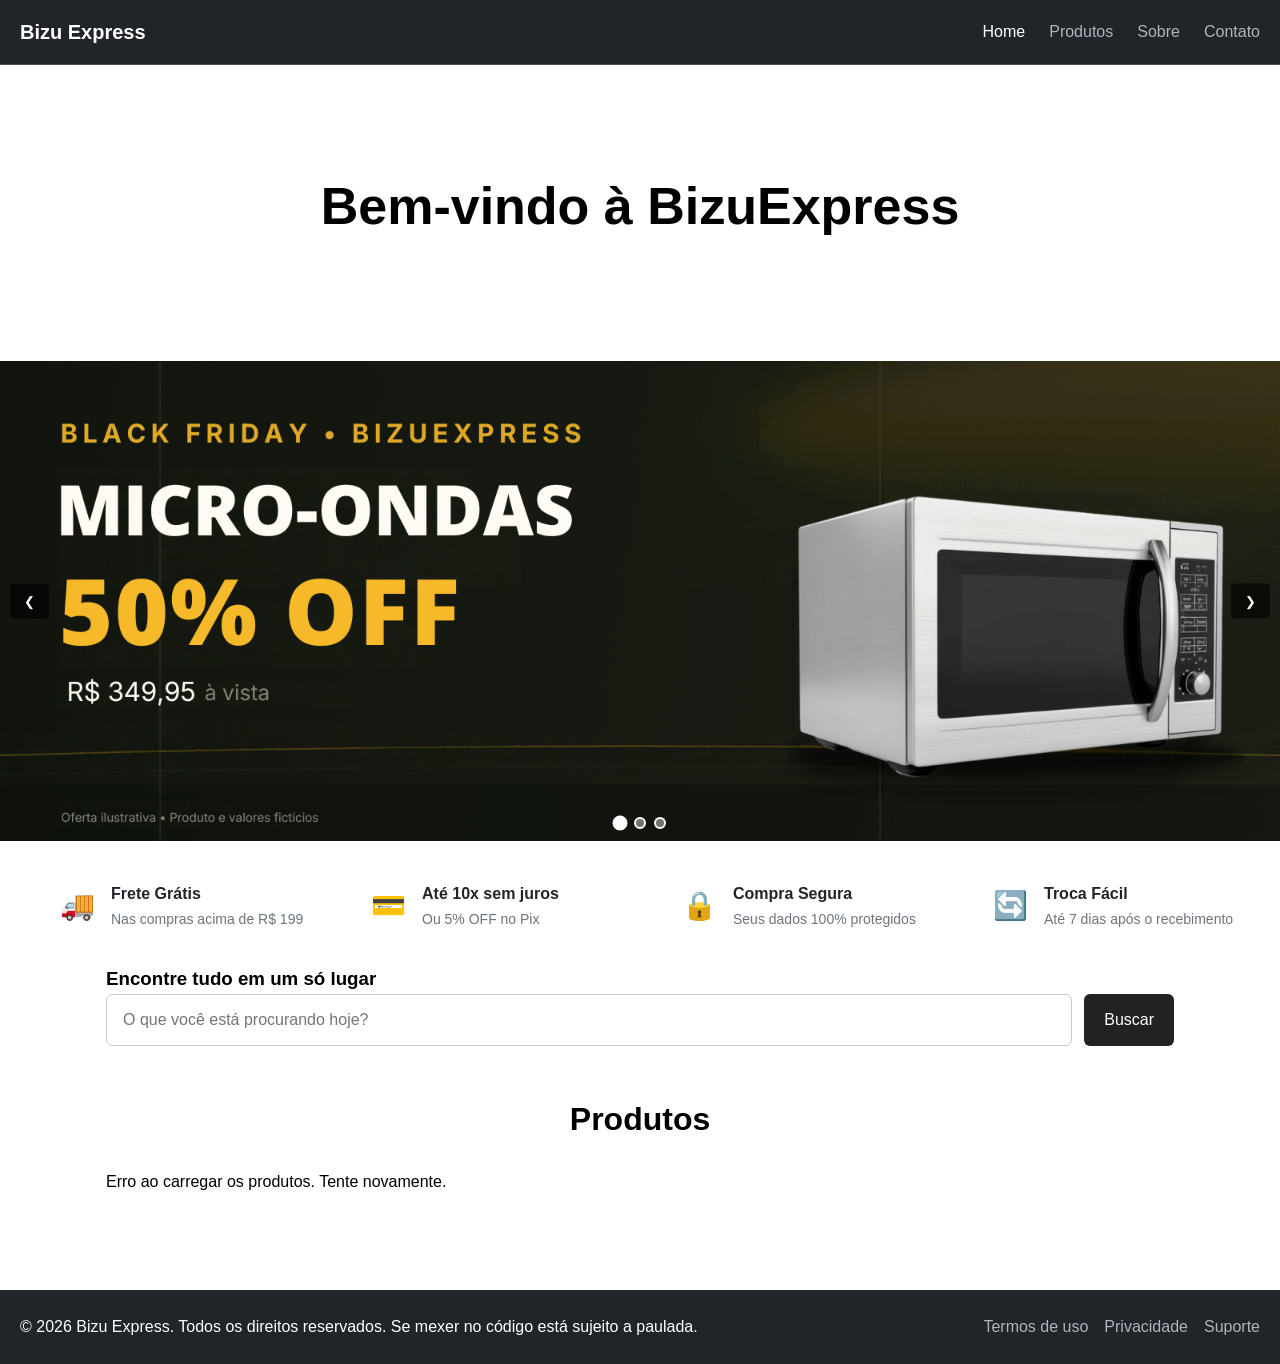
<file: index.html>
<!DOCTYPE html>
<html lang="pt-BR">
    <head>
        <meta charset="UTF-8">
        <meta name="viewport" content="width=device-width, initial-scale=1.0">
        
        <title>Bizu Express</title>
        
        <link rel="stylesheet" href="css/style.css">
        <link rel="stylesheet" href="css/header.css">
        <link rel="stylesheet" href="css/footer.css">
        <link rel="stylesheet" href="css/carrosselformulario.css">
        <link rel="stylesheet" href="css/filtropesquisa.css">
        <link rel="stylesheet" href="css/beneficios.css">
        
        
    </head>
    
    <body>
        <!-- Cabeçalho do site -->
        <header class="header">
            <div class="site-container header__content">
                <a class="header__logo" href="#">Bizu Express</a>
                
                <button
                class="header__toggle"
                id="menuToggle"
                type="button"
                aria-label="Abrir menu"
                aria-expanded="false"
                aria-controls="menuNav">
                
            </button>
            
            <nav class="header__nav" id="menuNav" aria-label="Navegação principal">
                <a class="header__link header__link--active" href="#">Home</a>
                <a class="header__link" href="#">Produtos</a>
                <a class="header__link" href="#">Sobre</a>
                <a class="header__link" href="#">Contato</a>
            </nav>
        </div>
    </header>
    
    <main>
        <!-- Apresentação -->
    <section class="destaque">
    <div class="site-container">
        <h1>Bem-vindo à BizuExpress</h1>
    </div>
</section>

<!-- Carrossel de promoções -->
<section class="carrossel" aria-label="Promoções">
    <div class="slides" id="slides">
        <img src="assets/imagens/1.png" alt="Promoção de micro-ondas">
        <img src="assets/imagens/2.png" alt="Promoção de cooktop elétrico">
        <img src="assets/imagens/3.png" alt="Promoção de liquidificador">
    </div>
    
    <button class="btn prev" id="prev" aria-label="Slide anterior">&#10094;</button>
    <button class="btn next" id="next" aria-label="Próximo slide">&#10095;</button>
    
    <div class="indicadores" id="indicadores" role="tablist" aria-label="Escolher slide">
        <button class="dot ativo" role="tab" aria-label="Slide 1" aria-selected="true"></button>
        <button class="dot" role="tab" aria-label="Slide 2" aria-selected="false"></button>
        <button class="dot" role="tab" aria-label="Slide 3" aria-selected="false"></button>
    </div>
</section>
<!-- Beneficios -->

        <section class="beneficios">
        <div class="beneficios-lista">
            <div class="beneficios-item">
            <div class="beneficios-icon" aria-hidden="true">🚚</div>
            <div>
                <h6>Frete Grátis</h6>
                <small>Nas compras acima de R$ 199</small>
            </div>
            </div>

            <div class="beneficios-item">
            <div class="beneficios-icon" aria-hidden="true">💳</div>
            <div>
                <h6>Até 10x sem juros</h6>
                <small>Ou 5% OFF no Pix</small>
            </div>
            </div>

            <div class="beneficios-item">
            <div class="beneficios-icon" aria-hidden="true">🔒</div>
            <div>
                <h6>Compra Segura</h6>
                <small>Seus dados 100% protegidos</small>
            </div>
            </div>

            <div class="beneficios-item">
            <div class="beneficios-icon" aria-hidden="true">🔄</div>
            <div>
                <h6>Troca Fácil</h6>
                <small>Até 7 dias após o recebimento</small>
            </div>
            </div>
        </div>
        </section>



<!-- Busca e lista de produtos -->
<section id="produtos" class="secao-produtos">
    <div class="site-container">
        
        <div class="pagina-produtos">
            <section class="pesquisa" aria-label="Busca de produtos">
                <h3>Encontre tudo em um só lugar</h3>
                
                <form id="form-busca">
                    <input
                    type="search"
                    id="input-busca"
                    class="campo-busca"
                    placeholder="O que você está procurando hoje?"
                    aria-label="Buscar produtos"
                    >
                    <button type="submit">Buscar</button>
                </form>
                
                <!-- Pesquisa por filtro -->
                <div class="filtros" id="filtros" role="group" aria-label="Filtrar por categoria"></div>
            </section>
            
                <h2>Produtos</h2>
                <div class="lista-produtos" id="lista-produtos"></div>
                </div>
            </div>
            </section>


</main>

<!-- Rodapé do site -->
<footer class="footer">
    <div class="site-container footer__content">
    <p class="footer__copy">
        &copy; 2026 Bizu Express. Todos os direitos reservados.
        Se mexer no código está sujeito a paulada.
    </p>

    <nav class="footer__nav" aria-label="Links do rodapé">
        <a class="footer__link" href="#">Termos de uso</a>
        <a class="footer__link" href="#">Privacidade</a>
        <a class="footer__link" href="#">Suporte</a>
    </nav>
    </div>
</footer>

<script src="js/script.js"></script>
</body>
</html>
</file>
<file: css/style.css>
* {
    margin: 0;
    padding: 0;
    box-sizing: border-box;
}
body {
    font-family: Arial, Helvetica, sans-serif;
    line-height: 1.5;
    color: #212529;
}
a {
    text-decoration: none;
}
.container {
    width: 100%;
    max-width: 1100px;
    margin: 0 auto;
    padding: 0 16px;
}
/* Configurações gerais */
* {
  box-sizing: border-box;
}

html {
  scroll-behavior: smooth;
}

body {
  margin: 0;
  background: var(--cor-fundo);
  color: var(--cor-texto);
  font-family: Arial, Helvetica, sans-serif;
  line-height: 1.6;
}

/* Cabeçalho e navegação */

.navegacao {
  width: min(1100px, 92%);
  min-height: 76px;
  margin: 0 auto;
  display: flex;
  align-items: center;
  justify-content: space-between;
  gap: 24px;
}

/* Destaque */
.destaque {
  width: min(1100px, 92%);
  margin: 48px auto;
  padding: 64px 24px;
  border-radius: 18px;
  background: var(--cor-branco);
  box-shadow: var(--sombra);
  text-align: center;
}

.destaque h1 {
  margin: 0 0 12px;
  font-size: clamp(2rem, 5vw, 3.25rem);
  line-height: 1.15;
}

.destaque p {
  margin: 0 0 28px;
  color: var(--cor-texto-suave);
  font-size: 1.15rem;
}

.botao {
  display: inline-block;
  padding: 12px 22px;
  border-radius: 8px;
  background: var(--cor-principal);
  color: var(--cor-branco);
  font-weight: 700;
  text-decoration: none;
  transition: background 0.2s, transform 0.2s;
}

.botao:hover {
  transform: translateY(-2px);
  background: var(--cor-principal-escura);
}

/* Produtos */
.secao-produtos {
  width: min(1100px, 92%);
  margin: 0 auto 56px;
}

.secao-produtos h2 {
  margin: 0 0 24px;
  text-align: center;
  font-size: 2rem;
}

/* Grade usada pelos cards estáticos e pelos produtos carregados */
.lista-produtos {
  display: grid;
  grid-template-columns: repeat(auto-fit, minmax(min(100%, 240px), 1fr));
  gap: 24px;
}

/* Cards estáticos do HTML */
.produto-card,
.product-card {
  overflow: hidden;
  height: 100%;
  border-radius: 12px;
  background: var(--cor-branco);
  box-shadow: var(--sombra);
  transition: transform 0.2s, box-shadow 0.2s;
}

.produto-card:hover,
.product-card:hover {
  transform: translateY(-4px);
  box-shadow: 0 8px 24px rgb(26 54 38 / 16%);
}

.produto-card > img,
.product-image {
  display: block;
  width: 100%;
  height: 210px;
  object-fit: cover;
  background: #e8eee9;
}

.produto-info,
.product-info {
  padding: 18px;
}

.produto-info h3,
.product-desc_produto {
  margin: 0 0 8px;
  font-size: 1.15rem;
}

.produto-info p,
.product-qtde_produto {
  margin: 0 0 12px;
  color: var(--cor-texto-suave);
}

.product-valor_total_produto {
  margin-bottom: 14px;
  color: var(--cor-principal-escura);
  font-size: 1.2rem;
  font-weight: 700;
}

.link-produto,
.btn-buy {
  display: inline-block;
  padding: 9px 14px;
  border: 0;
  border-radius: 7px;
  background: var(--cor-principal);
  color: var(--cor-branco);
  font: inherit;
  font-weight: 700;
  text-decoration: none;
  cursor: pointer;
}

.link-produto:hover,
.btn-buy:hover {
  background: var(--cor-principal-escura);
}

/* Classes de coluna que podem ser criadas pelo JavaScript */
.col-md {
  min-width: 0;
}


/* Ajustes para telas pequenas */
@media (max-width: 600px) {
  .navegacao {
    padding: 14px 0;
    flex-direction: column;
    gap: 12px;
  }

  .destaque {
    margin: 28px auto;
    padding: 42px 18px;
  }
}
</file>
<file: css/header.css>
.header {
    background-color: #212529;
    border-bottom: 1px solid #495057;
}

.header__content {
    display: flex;
    justify-content: space-between;
    align-items: center;
    min-height: 64px;
    position: relative;
    padding-right: 20px;
}

.header__logo {
    color: #fff;
    font-size: 1.25rem;
    font-weight: bold;
    padding-left: 20px;
}

.header__nav {
    display: flex;
    gap: 24px;
}

.header__link {
    color: #adb5bd;
    transition: color 0.2s;
}

.header__link:hover,
.header__link--active {
    color: #fff;
}

.header__toggle {
    display: none;
    background: none;
    border: 1px solid #6c757d;
    border-radius: 4px;
    color: #fff;
    font-size: 1.5rem;
    padding: 2px 10px;
    cursor: pointer;
}

@media (max-width: 576px) {
    .header__toggle {
        display: block;
    }

    .header__nav {
        display: none;
        flex-direction: column;
        gap: 0;
        position: absolute;
        top: 100%;
        left: 0;
        right: 0;
        background-color: #212529;
    }

    .header__nav.is-open {
        display: flex;
    }

    .header__link {
        padding: 12px 16px;
        border-top: 1px solid #495057;
    }
}
</file>
<file: css/footer.css>
body {
    display: flex;
    flex-direction: column;
    min-height: 100vh;
}

main {
    flex: 1;
}

.footer {
    background-color: #212529;
    color: #fff;
    padding: 24px 0;
    margin-top: 40px;
    padding-left: 20px;
}

.footer__content {
    display: flex;
    flex-direction: column;
    align-items: center;
    gap: 16px;
    text-align: center;
}

.footer__nav {
    display: flex;
    gap: 16px;
    padding-right: 20px;
}

.footer__link {
    color: #adb5bd;
    transition: color 0.2s;
}

.footer__link:hover {
    color: #fff;
    text-decoration: underline;
}

@media (min-width: 768px) {
    .footer__content {
        flex-direction: row;
        justify-content: space-between;
        text-align: left;
    }
}
</file>
<file: css/carrosselformulario.css>
.pagina-produtos {
  width: min(100% - 32px, 1200px);
  margin-inline: auto;
}

.pesquisa {
  padding: 32px 0;
}

.pesquisa h1 {
  margin: 0 0 20px;
  text-align: center;

}

#form-busca {
  display: flex;
  gap: 12px;
}

.campo-busca {
  flex: 1;
  min-width: 0;
  padding: 12px 16px;
  border: 1px solid #ccc;
  border-radius: 6px;
  font: inherit;
}

#form-busca button {
  padding: 12px 20px;
  border: 0;
  border-radius: 6px;
  background: #222;
  color: #fff;
  font: inherit;
  cursor: pointer;
}

.lista-produtos {
  display: grid;
  grid-template-columns: repeat(auto-fit, minmax(220px, 1fr));
  gap: 20px;
}

/* carrossel de promoções */
.carrossel {
  position: relative;
  max-width: 100%;
  margin: 40px auto;
  overflow: hidden;
}

.slides {
  display: flex;
  gap: 16px;
  transition: transform 0.4s ease;
}

.slides img {
  width: 100%;              /* ocupa parte da tela: sobra espaço para o vizinho aparecer */
  flex-shrink: 0;
  display: block;
  opacity: 0.5;            /* slides inativos mais apagados */
  transform: scale(0.95);
  transition: opacity 0.4s ease, transform 0.4s ease;
}

.slides img.ativo {
  opacity: 1;
  transform: scale(1);
}

.btn {
  position: absolute;
  top: 50%;
  transform: translateY(-50%);
  background: rgba(0, 0, 0, 0.6);
  color: #fff;
  border: none;
  padding: 10px 14px;
  cursor: pointer;
  border-radius: 4px;
  z-index: 2;
}
.btn:hover { background: rgba(0, 0, 0, 0.85); }
.prev { left: 10px; }
.next { right: 10px; }

/* Indicadores */
.indicadores {
  position: absolute;
  bottom: 12px;
  left: 50%;
  transform: translateX(-50%);
  display: flex;
  gap: 8px;
  z-index: 2;
}

.dot {
  width: 12px;
  height: 12px;
  padding: 0;
  border: 2px solid #fff;
  border-radius: 50%;
  background: rgba(255, 255, 255, 0.4);
  cursor: pointer;
  transition: background 0.3s, transform 0.3s;
}

.dot.ativo {
  background: #fff;
  transform: scale(1.25);
}
</file>
<file: css/filtropesquisa.css>
.filtros {
    padding-left: 40px;
    display: flex;
    flex-wrap: wrap;
    gap: 8px;
    margin-top: 16px;
}

.tag {
    padding: 6px 14px;
    border: 1px solid #ccc;
    border-radius: 999px;
    background: #fff;
    color: #333;
    font-size: 0.9rem;
    cursor: pointer;
    transition: background 0.2s, color 0.2s, border-color 0.2s;
}

.tag:hover {
    border-color: #333;
}

.tag--ativa {
    background: #333;
    border-color: #333;
    color: #fff;
}

.sem-resultados {
    grid-column: 1 / -1;
    padding: 24px;
    text-align: center;
    color: #666;
}
</file>
<file: css/beneficios.css>
.beneficios {
  padding-left: 60px;
}

.beneficios-lista {
  display: grid;
  grid-template-columns: 1fr;
  gap: 1.5rem;
  text-align: center;
}

.beneficios-item {
  display: flex;
  align-items: center;
  justify-content: center;
  gap: 1rem;
}

.beneficios-icon {
  font-size: 1.75rem;
  line-height: 1;
}

.beneficios-item h6 {
  margin: 0;
  color: #212529;
  font-size: 1rem;
  font-weight: 700;
}

.beneficios-item small {
  color: #6c757d;
  font-size: 0.875rem;
}

@media (min-width: 576px) {
  .beneficios-lista {
    grid-template-columns: repeat(2, minmax(0, 1fr));
  }
}

@media (min-width: 768px) {
  .beneficios-lista {
    text-align: left;
  }

  .beneficios-item {
    justify-content: flex-start;
  }
}

@media (min-width: 992px) {
  .beneficios-lista {
    grid-template-columns: repeat(4, minmax(0, 1fr));
  }
}
</file>
